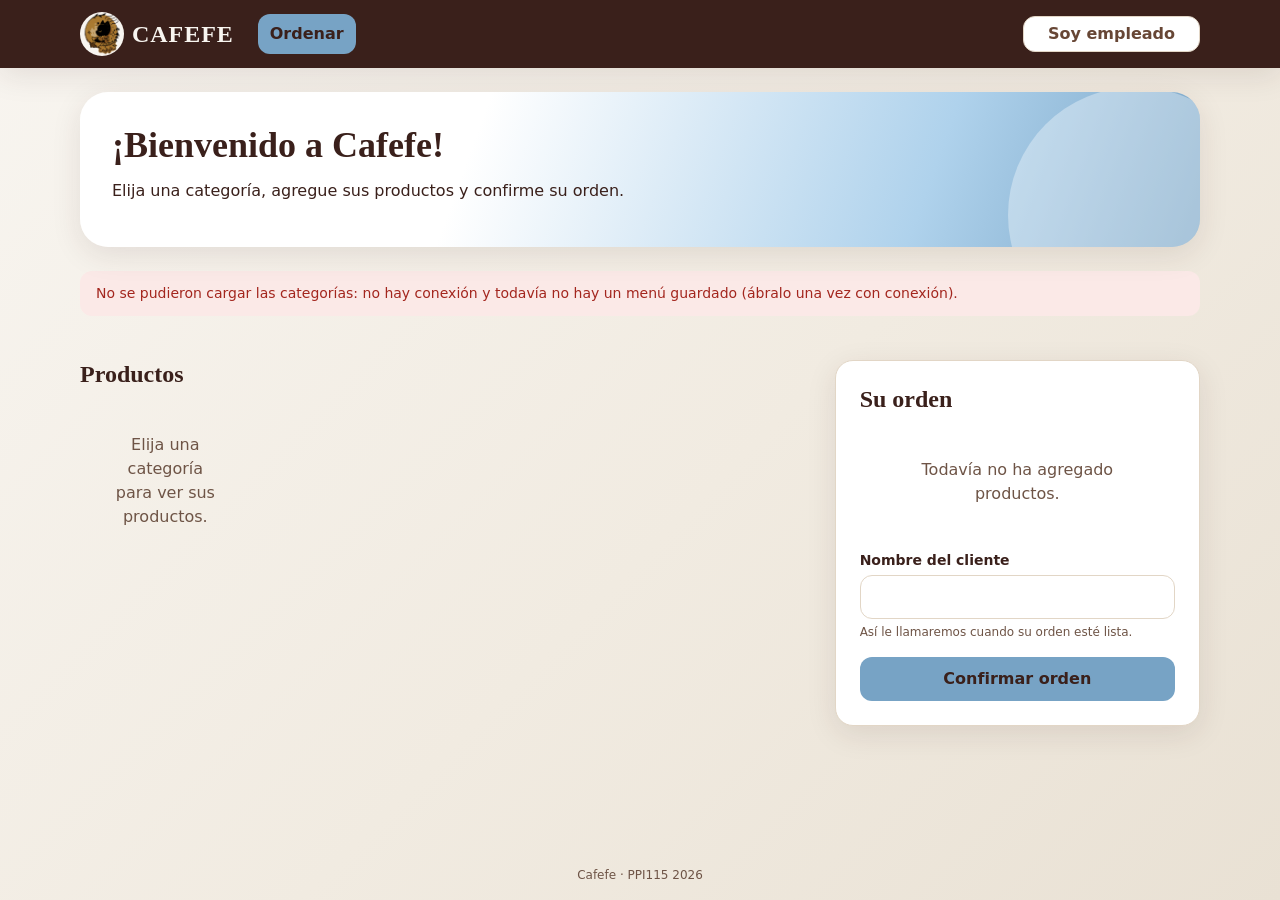
<file: src/index.html>
<!DOCTYPE html>
<html lang="es">
<head>
    <meta charset="UTF-8">
    <meta name="viewport" content="width=device-width, initial-scale=1">
    <meta name="description" content="Cafefe: órdenes, preparación y pago en la cafetería.">
    <meta name="theme-color" content="#3A201B">
    <title>Cafefe</title>
    <link rel="manifest" href="manifest.json">
    <link rel="icon" type="image/png" sizes="192x192" href="recursos/iconos/icono-192.png">
    <link rel="apple-touch-icon" href="recursos/iconos/icono-192.png">
    <link rel="stylesheet" href="recursos/estilos/principal.css">
    <script type="module" src="js/main.js"></script>
</head>
<body>
    <cafefe-app></cafefe-app>
    <noscript>Cafefe necesita JavaScript para funcionar.</noscript>
</body>
</html>
</file>
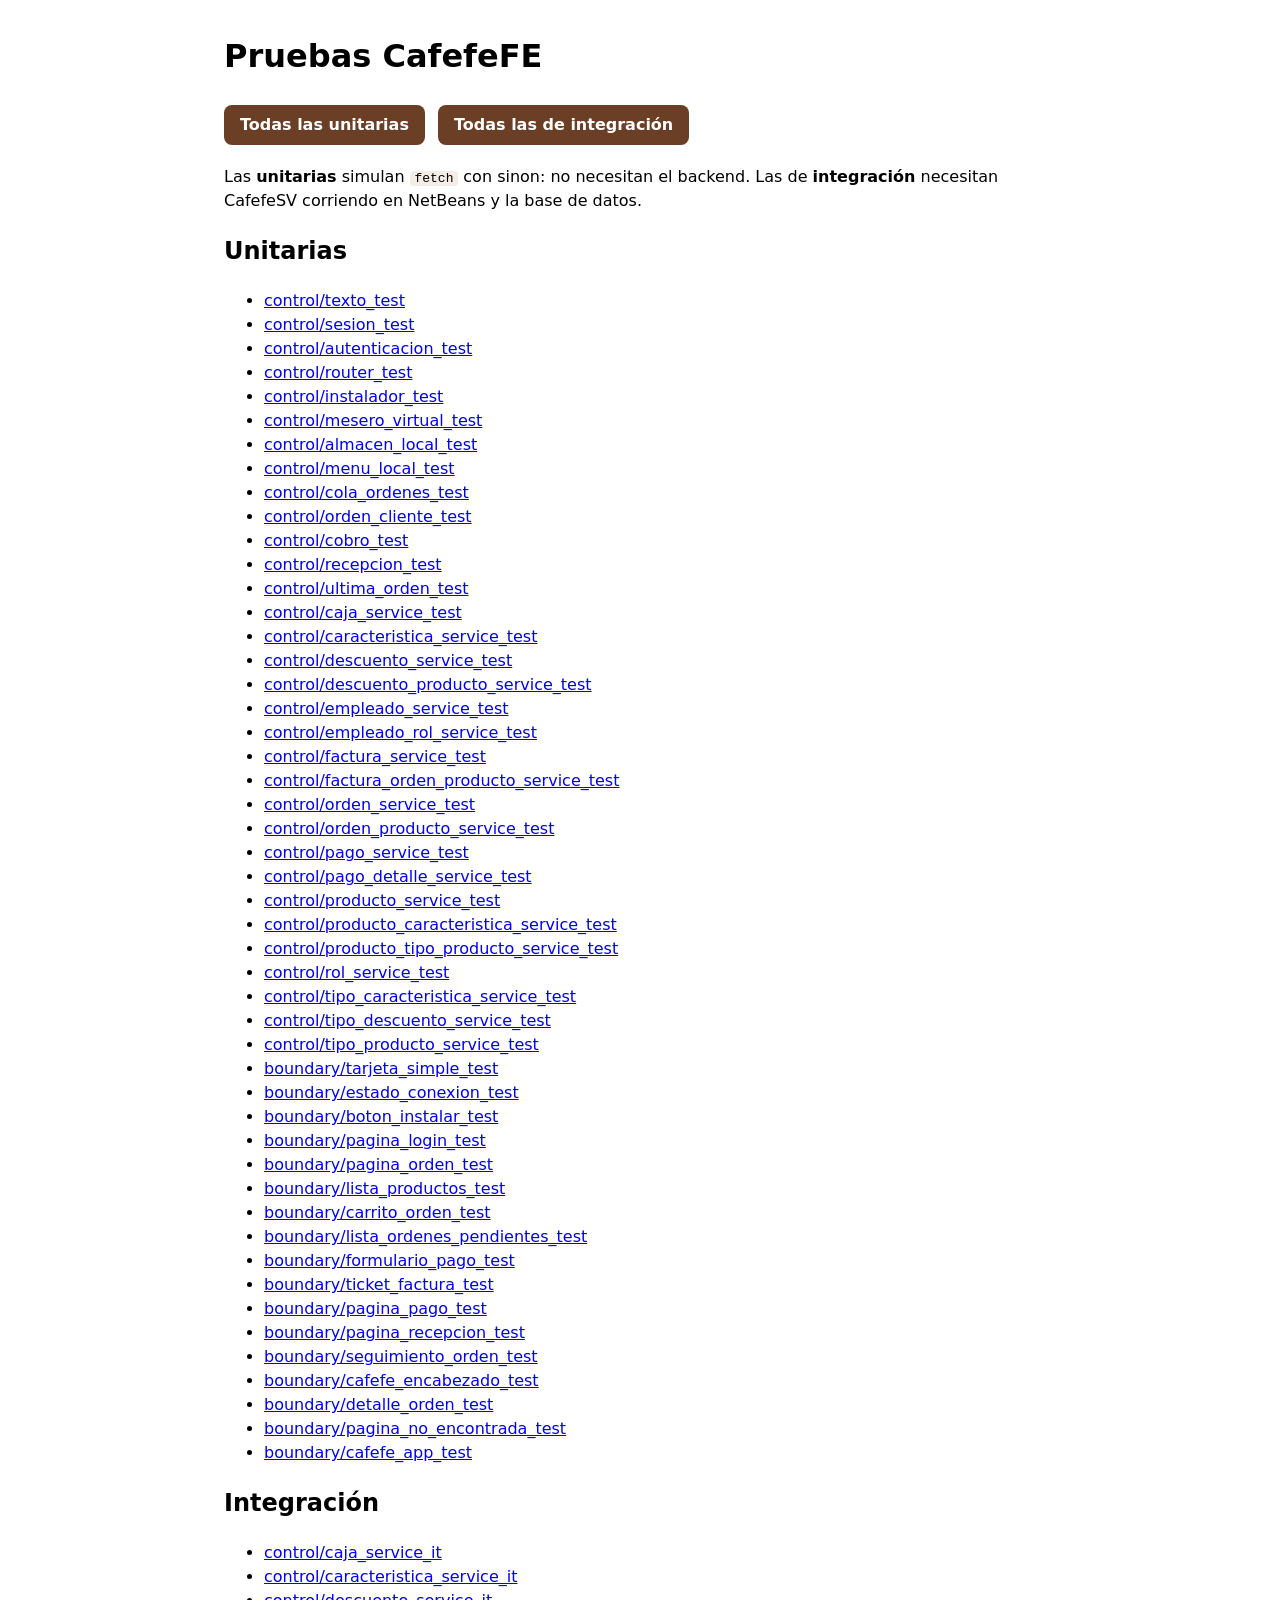
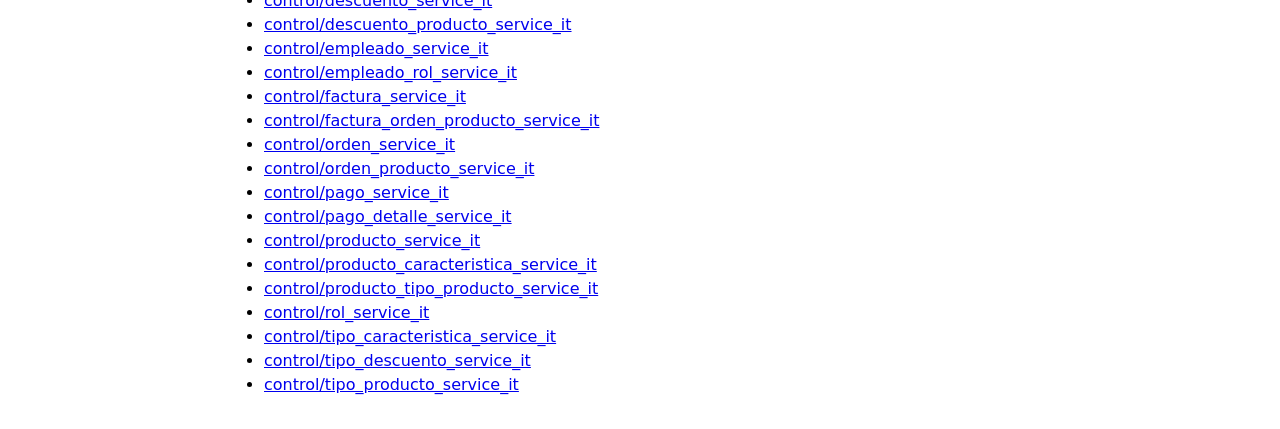
<file: test/index.html>
<!DOCTYPE html>
<html lang="es">
<head>
    <meta charset="UTF-8">
    <title>Pruebas CafefeFE</title>
    <style>
        body { font-family: system-ui, sans-serif; max-width: 52rem; margin: 2rem auto; padding: 0 1rem; line-height: 1.5; }
        code { background: #f3ede6; padding: 0 .3rem; border-radius: .25rem; }
        .todas { display: inline-block; margin: .25rem .5rem .25rem 0; padding: .5rem 1rem; border-radius: .5rem; background: #6b3e26; color: #fff; text-decoration: none; font-weight: 600; }
    </style>
</head>
<body>
    <h1>Pruebas CafefeFE</h1>
    <p>
        <a class="todas" href="unit.html">Todas las unitarias</a>
        <a class="todas" href="it.html">Todas las de integración</a>
    </p>
    <p>Las <strong>unitarias</strong> simulan <code>fetch</code> con sinon: no necesitan el backend.
       Las de <strong>integración</strong> necesitan CafefeSV corriendo en NetBeans y la base de datos.</p>
    <div id="lista"></div>
    <script type="module">
        import { UNITARIAS, INTEGRACION } from "./js/lista_pruebas.js";
        const fila = (pagina, a) => `<li><a href="${pagina}?archivo=${a}">${a}</a></li>`;
        document.getElementById("lista").innerHTML =
            `<h2>Unitarias</h2><ul>${UNITARIAS.map(a => fila("unit.html", a)).join("")}</ul>` +
            `<h2>Integración</h2><ul>${INTEGRACION.map(a => fila("it.html", a)).join("")}</ul>`;
    </script>
</body>
</html>
</file>
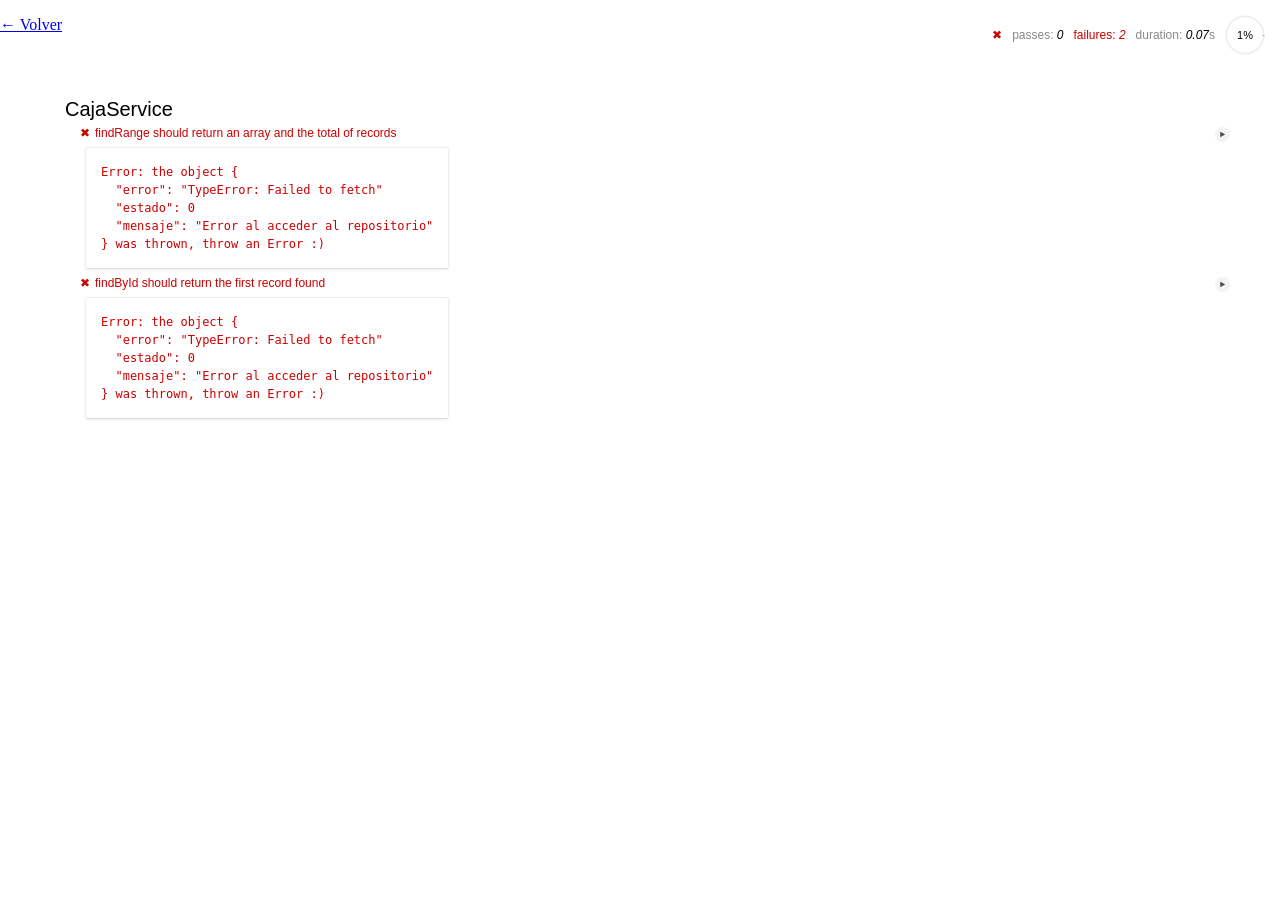
<file: test/it.html>
<!DOCTYPE html>
<html lang="es">
<head>
    <meta charset="UTF-8">
    <title>Pruebas de integracion - CafefeFE</title>
    <link rel="stylesheet" href="js/lib/mocha/mocha.css">
</head>
<body>
    <p><a href="index.html">&larr; Volver</a></p>
    <div id="mocha"></div>
    <script src="js/lib/mocha/mocha.js"></script>
    <script type="module">
        import { ejecutar } from "./js/ejecutar.js";
        ejecutar("it");
    </script>
</body>
</html>
</file>
<file: src/recursos/estilos/principal.css>
/*
 * Cafefe - estilos globales (sin librerias).
 * Paleta: Chambray, Pale Cornflower Blue, Parchment White, Brown y Expresso Brown.
 * Las variables de :root tambien llegan a los Web Components: el Shadow DOM
 * aisla los selectores, pero no las variables CSS.
 */
:root {
    /* Paleta */
    --chambray: #77A3C5;
    --chambray-oscuro: #3E6E95;
    --azul-palido: #AFD2EC;
    --pergamino: #F8F5F0;
    --pergamino-oscuro: #E9E1D4;
    --cafe: #674635;
    --expreso: #3A201B;

    /* Colores con funcion (los componentes usan estos) */
    --color-primario: var(--cafe);
    --color-primario-oscuro: var(--expreso);
    --color-primario-claro: #EFE4DA;
    --color-acento: var(--chambray);
    --color-acento-oscuro: var(--azul-palido);
    --color-fondo: var(--pergamino);
    --color-superficie: #FFFFFF;
    --color-texto: var(--expreso);
    --color-texto-suave: #6E5446;
    --color-borde: #E2D6C6;
    --color-exito: #2E6B3A;
    --color-error: #A3261E;
    --color-error-fondo: #FBE9E7;
    --color-aviso: #7A5200;
    --color-aviso-fondo: #FFF3D6;
    --color-foco: var(--chambray-oscuro);

    /* Tipografia: fuentes del sistema, no se descarga nada */
    --fuente: system-ui, -apple-system, "Segoe UI", Roboto, "Helvetica Neue", Arial, sans-serif;
    --fuente-titulos: Georgia, "Times New Roman", serif;
    --texto-xs: 0.75rem;
    --texto-sm: 0.875rem;
    --texto-base: 1rem;
    --texto-lg: 1.25rem;
    --texto-xl: 1.5rem;
    --texto-2xl: 2.25rem;
    --altura-linea: 1.5;

    /* Espaciado (escala de 4px) */
    --esp-1: 0.25rem;
    --esp-2: 0.5rem;
    --esp-3: 0.75rem;
    --esp-4: 1rem;
    --esp-5: 1.5rem;
    --esp-6: 2rem;
    --esp-7: 2.5rem;
    --esp-8: 3rem;

    /* Forma: bordes redondeados como en CafefeSV */
    --radio-sm: 12px;
    --radio: 18px;
    --radio-lg: 28px;
    --sombra: 0 8px 30px rgb(58 32 27 / 0.10);
    --sombra-elevada: 0 14px 40px rgb(58 32 27 / 0.18);
    --transicion: 150ms ease;

    /* Layout */
    --ancho-contenido: 72rem;
    --altura-toque: 2.75rem;            /* 44px: tamaño minimo comodo para el dedo */

    color-scheme: light;
}

*,
*::before,
*::after {
    box-sizing: border-box;
}

html {
    -webkit-text-size-adjust: 100%;
}

body {
    margin: 0;
    min-height: 100vh;
    font-family: var(--fuente);
    font-size: var(--texto-base);
    line-height: var(--altura-linea);
    color: var(--color-texto);
    background: linear-gradient(135deg, var(--pergamino) 0%, #F1EBE1 55%, var(--pergamino-oscuro) 100%) fixed;
}

@media (prefers-reduced-motion: reduce) {
    *,
    *::before,
    *::after {
        transition-duration: 0.01ms !important;
        animation-duration: 0.01ms !important;
    }
}

@media print {
    body {
        background: #fff;
    }
}
</file>
<file: test/js/lib/mocha/mocha.css>
@charset "utf-8";

:root {
  --mocha-color: #000;
  --mocha-bg-color: #fff;
  --mocha-test-pass-color: #007f6a;
  --mocha-test-pass-duration-color: #fff;
  --mocha-test-pass-shadow-color: rgba(0, 0, 0, 0.2);
  --mocha-test-pass-mediump-color: #c09853;
  --mocha-test-pass-slow-color: #b94a48;
  --mocha-test-pending-color: #0b97c4;
  --mocha-test-pending-icon-color: #0b97c4;
  --mocha-test-fail-color: #c00;
  --mocha-test-fail-icon-color: #c00;
  --mocha-test-fail-pre-color: #000;
  --mocha-test-fail-pre-error-color: #c00;
  --mocha-test-html-error-color: #000;
  --mocha-box-shadow-color: #eee;
  --mocha-box-bottom-color: #ddd;
  --mocha-test-replay-color: #000;
  --mocha-test-replay-bg-color: #eee;
  --mocha-stats-color: #888;
  --mocha-stats-em-color: #000;
  --mocha-stats-hover-color: #eee;
  --mocha-progress-ring-color: #eee;
  --mocha-progress-ring-highlight-color: #9f9f9f;
  --mocha-progress-text-color: #000;
  --mocha-error-color: #c00;

  --mocha-code-comment: #ddd;
  --mocha-code-init: #2f6fad;
  --mocha-code-string: #5890ad;
  --mocha-code-keyword: #8a6343;
  --mocha-code-number: #2f6fad;
}

@media (prefers-color-scheme: dark) {
  :root {
    --mocha-color: #fff;
    --mocha-bg-color: #222;
    --mocha-test-pass-color: #00d6b2;
    --mocha-test-pass-duration-color: #222;
    --mocha-test-pass-shadow-color: rgba(255, 255, 255, 0.2);
    --mocha-test-pass-mediump-color: #f1be67;
    --mocha-test-pass-slow-color: #f49896;
    --mocha-test-pending-color: #0b97c4;
    --mocha-test-pending-icon-color: #0b97c4;
    --mocha-test-fail-color: #f44;
    --mocha-test-fail-icon-color: #f44;
    --mocha-test-fail-pre-color: #fff;
    --mocha-test-fail-pre-error-color: #f44;
    --mocha-test-html-error-color: #fff;
    --mocha-box-shadow-color: #444;
    --mocha-box-bottom-color: #555;
    --mocha-test-replay-color: #fff;
    --mocha-test-replay-bg-color: #444;
    --mocha-stats-color: #aaa;
    --mocha-stats-em-color: #fff;
    --mocha-stats-hover-color: #444;
    --mocha-progress-ring-color: #444;
    --mocha-progress-ring-highlight-color: #888;
    --mocha-progress-text-color: #fff;
    --mocha-error-color: #f44;

    --mocha-code-comment: #ddd;
    --mocha-code-init: #9cc7f1;
    --mocha-code-string: #80d4ff;
    --mocha-code-keyword: #e3a470;
    --mocha-code-number: #4ca7ff;
  }
}

body {
  margin: 0;
  background-color: var(--mocha-bg-color);
  color: var(--mocha-color);
}

#mocha {
  font:
    20px/1.5 "Helvetica Neue",
    Helvetica,
    Arial,
    sans-serif;
  margin: 60px 50px;
}

#mocha ul,
#mocha li {
  margin: 0;
  padding: 0;
}

#mocha ul {
  list-style: none;
}

#mocha h1,
#mocha h2 {
  margin: 0;
}

#mocha h1 {
  margin-top: 15px;
  font-size: 1em;
  font-weight: 200;
}

#mocha h1 a {
  text-decoration: none;
  color: inherit;
}

#mocha h1 a:hover {
  text-decoration: underline;
}

#mocha .suite .suite h1 {
  margin-top: 0;
  font-size: 0.8em;
}

#mocha .hidden {
  display: none;
}

#mocha h2 {
  font-size: 12px;
  font-weight: normal;
  cursor: pointer;
}

#mocha .suite {
  margin-left: 15px;
}

#mocha .test {
  margin-left: 15px;
  overflow: hidden;
}

#mocha .test.pending:hover h2::after {
  content: "(pending)";
  font-family: arial, sans-serif;
}

#mocha .test.pass.medium .duration {
  background: var(--mocha-test-pass-mediump-color);
}

#mocha .test.pass.slow .duration {
  background: var(--mocha-test-pass-slow-color);
}

#mocha .test.pass::before {
  content: "✓";
  font-size: 12px;
  display: block;
  float: left;
  margin-right: 5px;
  color: var(--mocha-test-pass-color);
}

#mocha .test.pass .duration {
  font-size: 9px;
  margin-left: 5px;
  padding: 2px 5px;
  color: var(--mocha-test-pass-duration-color);
  -webkit-box-shadow: inset 0 1px 1px var(--mocha-test-pass-shadow-color);
  -moz-box-shadow: inset 0 1px 1px var(--mocha-test-pass-shadow-color);
  box-shadow: inset 0 1px 1px var(--mocha-test-pass-shadow-color);
  -webkit-border-radius: 5px;
  -moz-border-radius: 5px;
  -ms-border-radius: 5px;
  -o-border-radius: 5px;
  border-radius: 5px;
}

#mocha .test.pass.fast .duration {
  display: none;
}

#mocha .test.pending {
  color: var(--mocha-test-pending-color);
}

#mocha .test.pending::before {
  content: "◦";
  color: var(--mocha-test-pending-icon-color);
}

#mocha .test.fail {
  color: var(--mocha-test-fail-color);
}

#mocha .test.fail pre {
  color: var(--mocha-test-fail-pre-color);
}

#mocha .test.fail::before {
  content: "✖";
  font-size: 12px;
  display: block;
  float: left;
  margin-right: 5px;
  color: var(--mocha-test-fail-icon-color);
}

#mocha .test pre.error {
  color: var(--mocha-test-fail-pre-error-color);
  max-height: 300px;
  overflow: auto;
}

#mocha .test .html-error {
  overflow: auto;
  color: var(--mocha-test-html-error-color);
  display: block;
  float: left;
  clear: left;
  font:
    12px/1.5 monaco,
    monospace;
  margin: 5px;
  padding: 15px;
  border: 1px solid var(--mocha-box-shadow-color);
  max-width: 85%; /*(1)*/
  max-width: -webkit-calc(100% - 42px);
  max-width: -moz-calc(100% - 42px);
  max-width: calc(100% - 42px); /*(2)*/
  max-height: 300px;
  word-wrap: break-word;
  border-bottom-color: var(--mocha-box-bottom-color);
  -webkit-box-shadow: 0 1px 3px var(--mocha-box-shadow-color);
  -moz-box-shadow: 0 1px 3px var(--mocha-box-shadow-color);
  box-shadow: 0 1px 3px var(--mocha-box-shadow-color);
  -webkit-border-radius: 3px;
  -moz-border-radius: 3px;
  border-radius: 3px;
}

#mocha .test .html-error pre.error {
  border: none;
  -webkit-border-radius: 0;
  -moz-border-radius: 0;
  border-radius: 0;
  -webkit-box-shadow: 0;
  -moz-box-shadow: 0;
  box-shadow: 0;
  padding: 0;
  margin: 0;
  margin-top: 18px;
  max-height: none;
}

/**
 * (1): approximate for browsers not supporting calc
 * (2): 42 = 2*15 + 2*10 + 2*1 (padding + margin + border)
 *      ^^ seriously
 */
#mocha .test pre {
  display: block;
  float: left;
  clear: left;
  font:
    12px/1.5 monaco,
    monospace;
  margin: 5px;
  padding: 15px;
  border: 1px solid var(--mocha-box-shadow-color);
  max-width: 85%; /*(1)*/
  max-width: -webkit-calc(100% - 42px);
  max-width: -moz-calc(100% - 42px);
  max-width: calc(100% - 42px); /*(2)*/
  word-wrap: break-word;
  border-bottom-color: var(--mocha-box-bottom-color);
  -webkit-box-shadow: 0 1px 3px var(--mocha-box-shadow-color);
  -moz-box-shadow: 0 1px 3px var(--mocha-box-shadow-color);
  box-shadow: 0 1px 3px var(--mocha-box-shadow-color);
  -webkit-border-radius: 3px;
  -moz-border-radius: 3px;
  border-radius: 3px;
}

#mocha .test h2 {
  position: relative;
}

#mocha .test a.replay {
  position: absolute;
  top: 3px;
  right: 0;
  text-decoration: none;
  vertical-align: middle;
  display: block;
  width: 15px;
  height: 15px;
  line-height: 15px;
  text-align: center;
  background: var(--mocha-test-replay-bg-color);
  font-size: 15px;
  -webkit-border-radius: 15px;
  -moz-border-radius: 15px;
  border-radius: 15px;
  -webkit-transition: opacity 200ms;
  -moz-transition: opacity 200ms;
  -o-transition: opacity 200ms;
  transition: opacity 200ms;
  opacity: 0.7;
  color: var(--mocha-test-replay-color);
}

#mocha .test:hover a.replay {
  box-shadow: 0 0 1px inset var(--mocha-test-replay-color);
  opacity: 1;
}

#mocha-report.pass .test.fail {
  display: none;
}

#mocha-report.fail .test.pass {
  display: none;
}

#mocha-report.pending .test.pass,
#mocha-report.pending .test.fail {
  display: none;
}
#mocha-report.pending .test.pass.pending {
  display: block;
}

#mocha-error {
  color: var(--mocha-error-color);
  font-size: 1.5em;
  font-weight: 100;
  letter-spacing: 1px;
}

#mocha-stats {
  --ring-container-size: 40px;
  --ring-size: 39px;
  --ring-radius: calc(var(--ring-size) / 2);

  position: fixed;
  top: 15px;
  right: 10px;
  font-size: 12px;
  margin: 0;
  color: var(--mocha-stats-color);
  z-index: 1;
}

#mocha-stats.fail li.result {
  color: var(--mocha-test-fail-color);
}

#mocha-stats.fail li.failures {
  color: var(--mocha-test-fail-color);
}

#mocha-stats.fail li.failures em {
  color: var(--mocha-test-fail-color);
}

#mocha-stats.pass li.result {
  color: var(--mocha-test-pass-color);
}

#mocha-stats.pass li.passes {
  color: var(--mocha-test-pass-color);
}

#mocha-stats.pass li.passes em {
  color: var(--mocha-test-pass-color);
}

#mocha-stats .progress-contain {
  float: right;
  padding: 0;
}

#mocha-stats .progress-element,
#mocha-stats .progress-text {
  width: var(--ring-container-size);
  display: block;
  top: 12px;
  position: absolute;
}

#mocha-stats .progress-element {
  visibility: hidden;
  height: calc(var(--ring-container-size) / 2);
}

#mocha-stats .progress-text {
  text-align: center;
  text-overflow: clip;
  overflow: hidden;
  color: var(--mocha-stats-em-color);
  font-size: 11px;
}

#mocha-stats .progress-ring {
  width: var(--ring-container-size);
  height: var(--ring-container-size);
}

#mocha-stats .ring-flatlight,
#mocha-stats .ring-highlight {
  --stroke-thickness: 1.65px;
  --center: calc(var(--ring-container-size) / 2);
  cx: var(--center);
  cy: var(--center);
  r: calc(var(--ring-radius) - calc(var(--stroke-thickness) / 2));
  fill: hsla(0, 0%, 0%, 0);
  stroke-width: var(--stroke-thickness);
}

#mocha-stats .ring-flatlight {
  stroke: var(--mocha-progress-ring-color);
}

#mocha-stats .ring-highlight {
  stroke: var(--mocha-progress-ring-highlight-color);
}

#mocha-stats em {
  color: var(--mocha-stats-em-color);
}

#mocha-stats a {
  text-decoration: none;
  color: inherit;
}

#mocha-stats a:hover {
  border-bottom: 1px solid var(--mocha-stats-hover-color);
}

#mocha-stats li {
  display: inline-block;
  margin: 0 5px;
  list-style: none;
  padding-top: 11px;
}

#mocha code .comment {
  color: var(--mocha-code-comment);
}
#mocha code .init {
  color: var(--mocha-code-init);
}
#mocha code .string {
  color: var(--mocha-code-string);
}
#mocha code .keyword {
  color: var(--mocha-code-keyword);
}
#mocha code .number {
  color: var(--mocha-code-number);
}

@media screen and (max-device-width: 480px) {
  #mocha {
    margin: 60px 0px;
  }

  #mocha #stats {
    position: absolute;
  }
}
</file>
